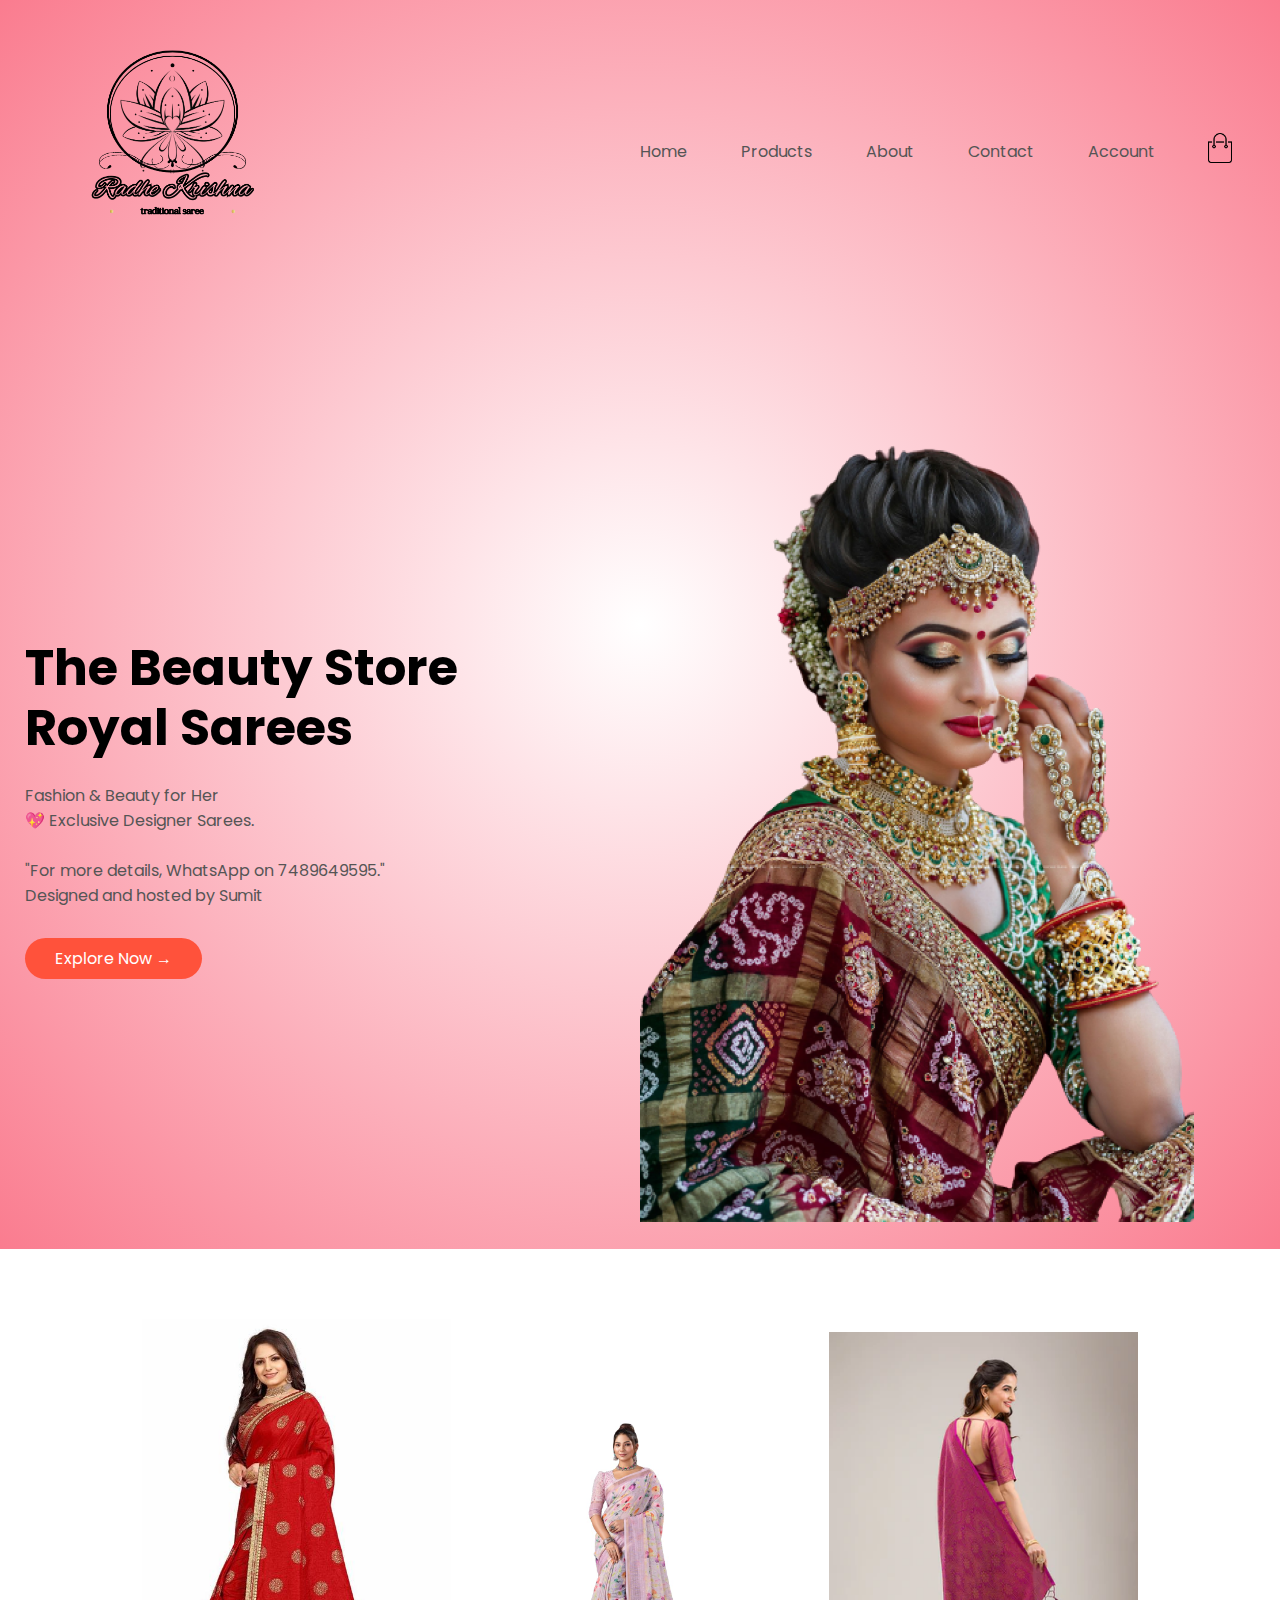
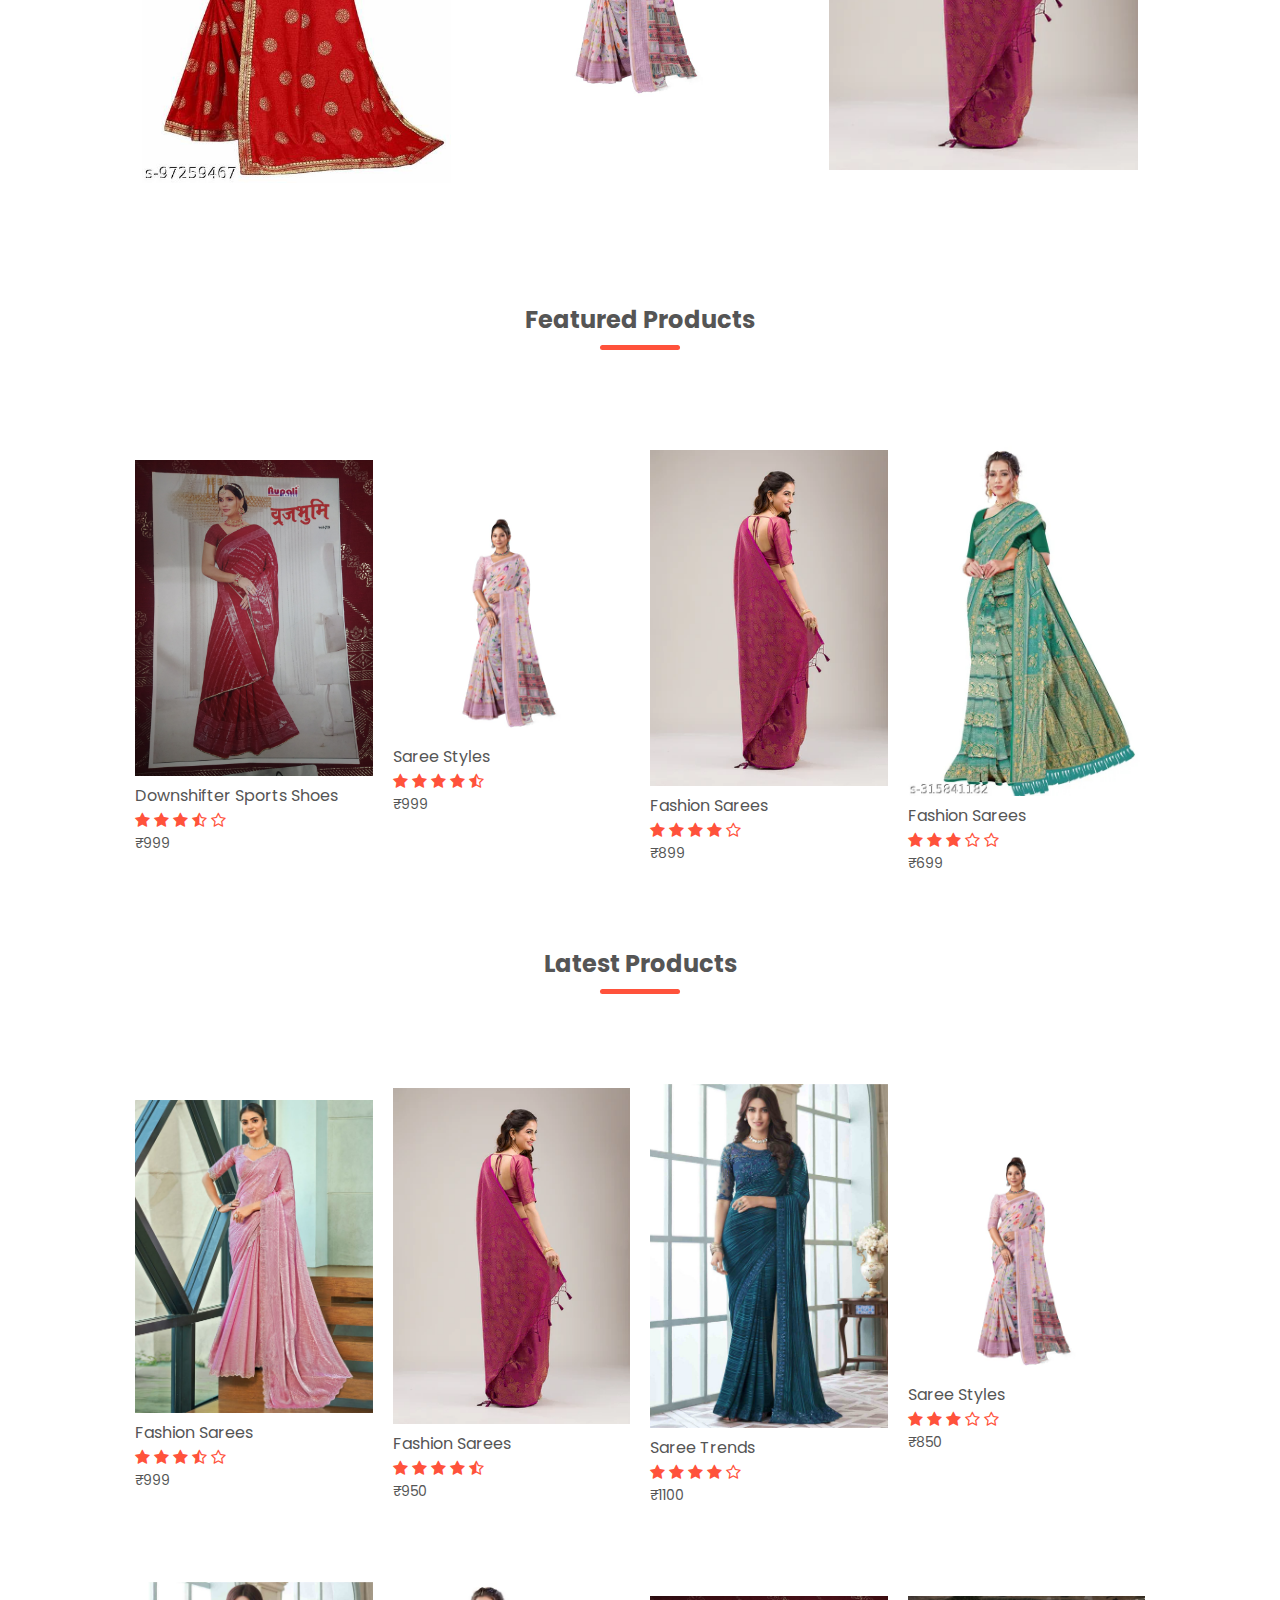
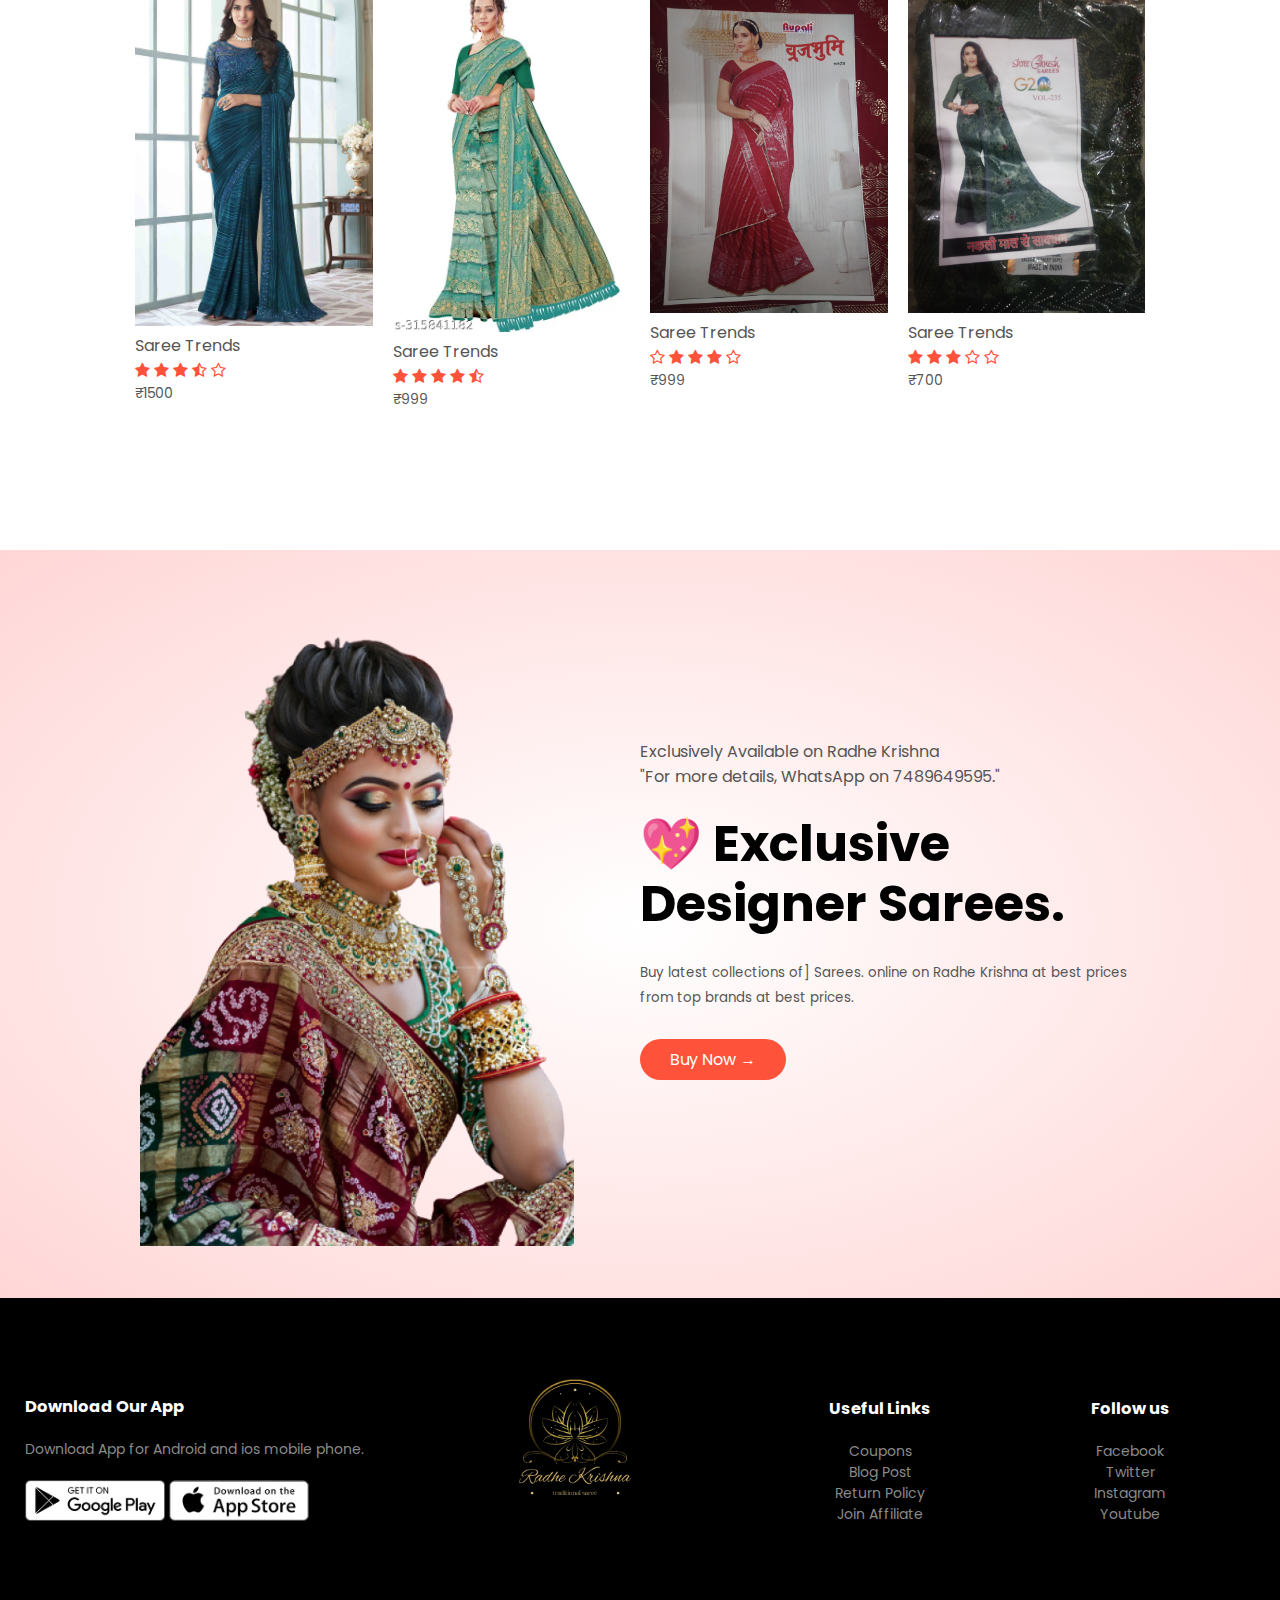
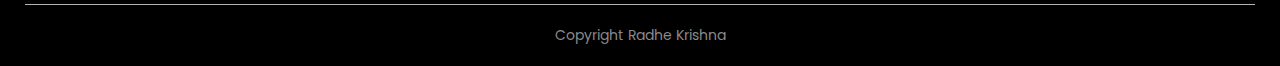
<file: index.html>
<!DOCTYPE html>
<html>
    
    <head>
        <meta charset="utf-8">
        <meta name="viewport" content="width-device-width, initial-scale=1.0">
        <title>Radhe Krishna | Ladies Fashion website</title>
        <link rel="stylesheet" href="style.css">
        <link rel="preconnect" href="https://fonts.gstatic.com">
        <link href="https://fonts.googleapis.com/css2?family=Poppins:wght@200;300;400;500;600;700&display=swap" rel="stylesheet">
        <!--added a cdn link by searching font awesome4 cdn and getting this link from https://www.bootstrapcdn.com/fontawesome/ this url*/-->
        <link rel="stylesheet" href="https://stackpath.bootstrapcdn.com/font-awesome/4.7.0/css/font-awesome.min.css">

    </head>
    <body>
        <div class ="header">
        <div class="container">
            <div class="navbar">
                <div class="logo">
                    <a href="index.html"><img src="images/logo.png" width="255px"></a>
                </div>
                <nav>
                    <ul id="MenuItems">
                        <li><a href="index.html">Home</a></li>
                         <li><a href="products.html">Products</a></li>
                         <li><a href="">About</a></li>
                         <li><a href="">Contact</a></li>
                         <li><a href="account.html">Account</a></li>

                    </ul>
                </nav>
                <a href="cart.html"><img src="images/cart.png" width="30px" height="30px"></a>
                <img src="images/menu.png" class="menu-icon" onClick="menutoggle()" >
            </div>
            <div class="row">
                <div class="col-2">
                    <h1>The Beauty Store <br>Royal Sarees </h1>
                    <p>Fashion & Beauty for Her<br>💖 Exclusive Designer Sarees.</p><br>
                    <h4>"For more details, WhatsApp on 7489649595."  </h4>
                    <h4>Designed and hosted by Sumit  </h4>
                    <a href="products.html" class="btn">Explore Now &#8594;</a>
                </div>
                <div class="col-2">
                    <img src="images/image1.png">
                </div>
            </div>
        </div>
    </div>
        
        <!------------------------------ featured categories------------------------------>
        <div class="categories">
            <div class="small-container">
                <div class="row">
                <div class="col-3">
                    <img src="images/category-1.jpg">
                </div>
                <div class="col-3">
                    <img src="images/category-2.jpg">
                </div>
                <div class="col-3">
                    <img src="images/category-3 (2).png">
                </div>
            </div>
            </div>
        </div>
        
        <!------------------------------ featured Products------------------------------>
        <div class="small-container">
            <h2 class="title" >Featured Products</h2>
                <div class="row">
                    <div class="col-4">
                        <a href="products-details.html"><img src="images/product-11.jpg"></a>
                        <a href="products-details.html"><h4>Downshifter Sports Shoes</h4></a>
                        <div class="rating">
                            <!--(before this added awesome4 cdn font link to the head)added a cdn link by searching font awesome4 icon and from the site  search the star entering the first option and getting a link of this fa-star*-->
                            <i class="fa fa-star" ></i>
                            <i class="fa fa-star" ></i>
                            <i class="fa fa-star" ></i>
                            <i class="fa fa-star-half-o" ></i>
                            <i class="fa fa-star-o" ></i>
                        </div>
                        <p>₹999</p>
                    </div>
                    <div class="col-4">
                        <a href="products-details.html"><img src="images/product-2.jpg"></a>
                        <h4>Saree Styles</h4>
                        <div class="rating">
                            <i class="fa fa-star" ></i>
                            <i class="fa fa-star" ></i>
                            <i class="fa fa-star" ></i>
                            <i class="fa fa-star" ></i>
                            <i class="fa fa-star-half-o" ></i>
                        </div>
                        <p>₹999</p>
                    </div>
                    <div class="col-4">
                        <a href="products-details.html"><img src="images/product-3.png"></a>
                        <h4>Fashion Sarees</h4>
                        <div class="rating">
                            <i class="fa fa-star" ></i>
                            <i class="fa fa-star" ></i>
                            <i class="fa fa-star" ></i>
                            <i class="fa fa-star" ></i>
                            <i class="fa fa-star-o" ></i>
                        </div>
                        <p>₹899</p>
                    </div>
                    <div class="col-4">
                        <a href="products-details.html"><img src="images/product-10.jpg"></a>
                        <h4>Fashion Sarees</h4>
                        <div class="rating">
                            <i class="fa fa-star" ></i>
                            <i class="fa fa-star" ></i>
                            <i class="fa fa-star" ></i>
                            <i class="fa fa-star-o" ></i>
                            <i class="fa fa-star-o" ></i>
                        </div>
                        <p>₹699</p>
                    </div>  
                </div>
            
            
             <h2 class="title" >Latest Products</h2>
                <div class="row">
                    <div class="col-4">
                        <a href="products-details.html"><img src="images/product-5.jpg"></a>
                        <h4>Fashion Sarees</h4>
                        <div class="rating">
                            <!--(before this added awesome4 cdn font link to the head)added a cdn link by searching font awesome4 icon and from the site  search the star entering the first option and getting a link of this fa-star*-->
                            <i class="fa fa-star" ></i>
                            <i class="fa fa-star" ></i>
                            <i class="fa fa-star" ></i>
                            <i class="fa fa-star-half-o" ></i>
                            <i class="fa fa-star-o" ></i>
                        </div>
                        <p>₹999</p>
                    </div>
                    <div class="col-4">
                        <a href="products-details.html"><img src="images/product-3.png"></a>
                        <h4>Fashion Sarees</h4>
                        <div class="rating">
                            <i class="fa fa-star" ></i>
                            <i class="fa fa-star" ></i>
                            <i class="fa fa-star" ></i>
                            <i class="fa fa-star" ></i>
                            <i class="fa fa-star-half-o" ></i>
                        </div>
                        <p>₹950</p>
                    </div>
                    <div class="col-4">
                        <a href="products-details.html"><img src="images/product-7.jpg"></a>
                        <h4>Saree Trends</h4>
                        <div class="rating">
                            <i class="fa fa-star" ></i>
                            <i class="fa fa-star" ></i>
                            <i class="fa fa-star" ></i>
                            <i class="fa fa-star" ></i>
                            <i class="fa fa-star-o" ></i>
                        </div>
                        <p>₹1100</p>
                    </div>
                    <div class="col-4">
                        <a href="products-details.html"><img src="images/product-2.jpg"></a>
                        <h4>Saree Styles</h4>
                        <div class="rating">
                            <i class="fa fa-star" ></i>
                            <i class="fa fa-star" ></i>
                            <i class="fa fa-star" ></i>
                            <i class="fa fa-star-o" ></i>
                            <i class="fa fa-star-o" ></i>
                        </div>
                        <p>₹850</p>
                    </div>  
                </div>
            <!--new row for the latest product-->
                <div class="row">
                    <div class="col-4">
                        <a href="products-details.html"><img src="images/product-7.jpg"></a>
                        <h4>Saree Trends</h4>
                        <div class="rating">
                            <!--(before this added awesome4 cdn font link to the head)added a cdn link by searching font awesome4 icon and from the site  search the star entering the first option and getting a link of this fa-star*-->
                            <i class="fa fa-star" ></i>
                            <i class="fa fa-star" ></i>
                            <i class="fa fa-star" ></i>
                            <i class="fa fa-star-half-o" ></i>
                            <i class="fa fa-star-o" ></i>
                        </div>
                        <p>₹1500</p>
                    </div>
                    <div class="col-4">
                        <a href="products-details.html"><img src="images/product-10.jpg"></a>
                        <h4>Saree Trends</h4>
                        <div class="rating">
                            <i class="fa fa-star" ></i>
                            <i class="fa fa-star" ></i>
                            <i class="fa fa-star" ></i>
                            <i class="fa fa-star" ></i>
                            <i class="fa fa-star-half-o" ></i>
                        </div>
                        <p>₹999</p>
                    </div>
                    <div class="col-4">
                        <a href="products-details.html"><img src="images/product-11.jpg"></a>
                        <h4>Saree Trends</h4>
                        <div class="rating">
                            <i class="fa fa-star-o" ></i>
                            <i class="fa fa-star" ></i>
                            <i class="fa fa-star" ></i>
                            <i class="fa fa-star" ></i>
                            <i class="fa fa-star-o" ></i>
                        </div>
                        <p>₹999</p>
                    </div>
                    <div class="col-4">
                        <a href="products-details.html"><img src="images/product-12.jpg"></a>
                        <h4>Saree Trends</h4>
                        <div class="rating">
                            <i class="fa fa-star" ></i>
                            <i class="fa fa-star" ></i>
                            <i class="fa fa-star" ></i>
                            <i class="fa fa-star-o" ></i>
                            <i class="fa fa-star-o" ></i>
                        </div>
                        <p>₹700</p>
                    </div>  
                </div>
            </div>
        
        <!--------------------------`   offer   --------------------------------->
        <div class="offer">
            <div class="small-container">
                <div class="row">
                    <div class="col-2">
                        <img src="images/image1.png" class="offer-img">
                    </div>
                    <div class="col-2">
                        <p>Exclusively Available on Radhe Krishna<br>
                            "For more details, WhatsApp on 7489649595."  </p>
                        <h1>💖 Exclusive Designer Sarees.</h1>
                        <small> Buy latest collections of] Sarees. online on Radhe Krishna at best prices from top brands  at best prices. </small><br>
                        <a href="products.html" class="btn">Buy Now &#8594;</a>
                    </div>
                </div>
            </div>
        </div>
        
        
        
        <!------------------------------Testimonial---------------------------------->

        <!----------------------------------Brands------------------------------------>

        
        
        <!----------------------------------footer------------------------------------->
        <div class ="footer">
        <div class="container">
            
            <div class="row">
                <div class="footer-col-1">
                    <h3>Download Our App</h3>
                    <p>Download App for Android and ios mobile phone.</p>
                    <div class="app-logo">
                        <img src="images/play-store.png" alt="">
                        <img src="images/app-store.png" alt="">
                    </div>
                </div>
                <div class="footer-col-2">
                    <img src="images/logo-white.png">
                    
                </div>
                <div class="footer-col-3">
                    <h3>Useful Links</h3>
                   <ul>
                       <li>Coupons</li>
                       <li>Blog Post</li>
                       <li>Return Policy</li>
                       <li>Join Affiliate</li>
                    </ul>
                </div>
                <div class="footer-col-4">
                    <h3>Follow us</h3>
                   <ul>
                       <li>Facebook</li>
                       <li>Twitter</li>
                       <li>Instagram</li>
                       <li>Youtube</li>
                    </ul>
                </div>
                
            </div>
            
            <hr><!--horizontal line-->
            <p class="copyright">Copyright Radhe Krishna</p>
            
        </div>
    </div>
        
        
        <!-----------------------------------js for toggle menu----------------------------------------------->
        <script>
            var menuItems=document.getElementById("MenuItems");
            
            MenuItems.style.maxHeight="0px";
            function menutoggle(){
                if(MenuItems.style.maxHeight == "0px"){
                    MenuItems.style.maxHeight="200px";
                }
                else{
                    MenuItems.style.maxHeight="0px";
                }
            }
        </script>
    </body>
</html>
</file>
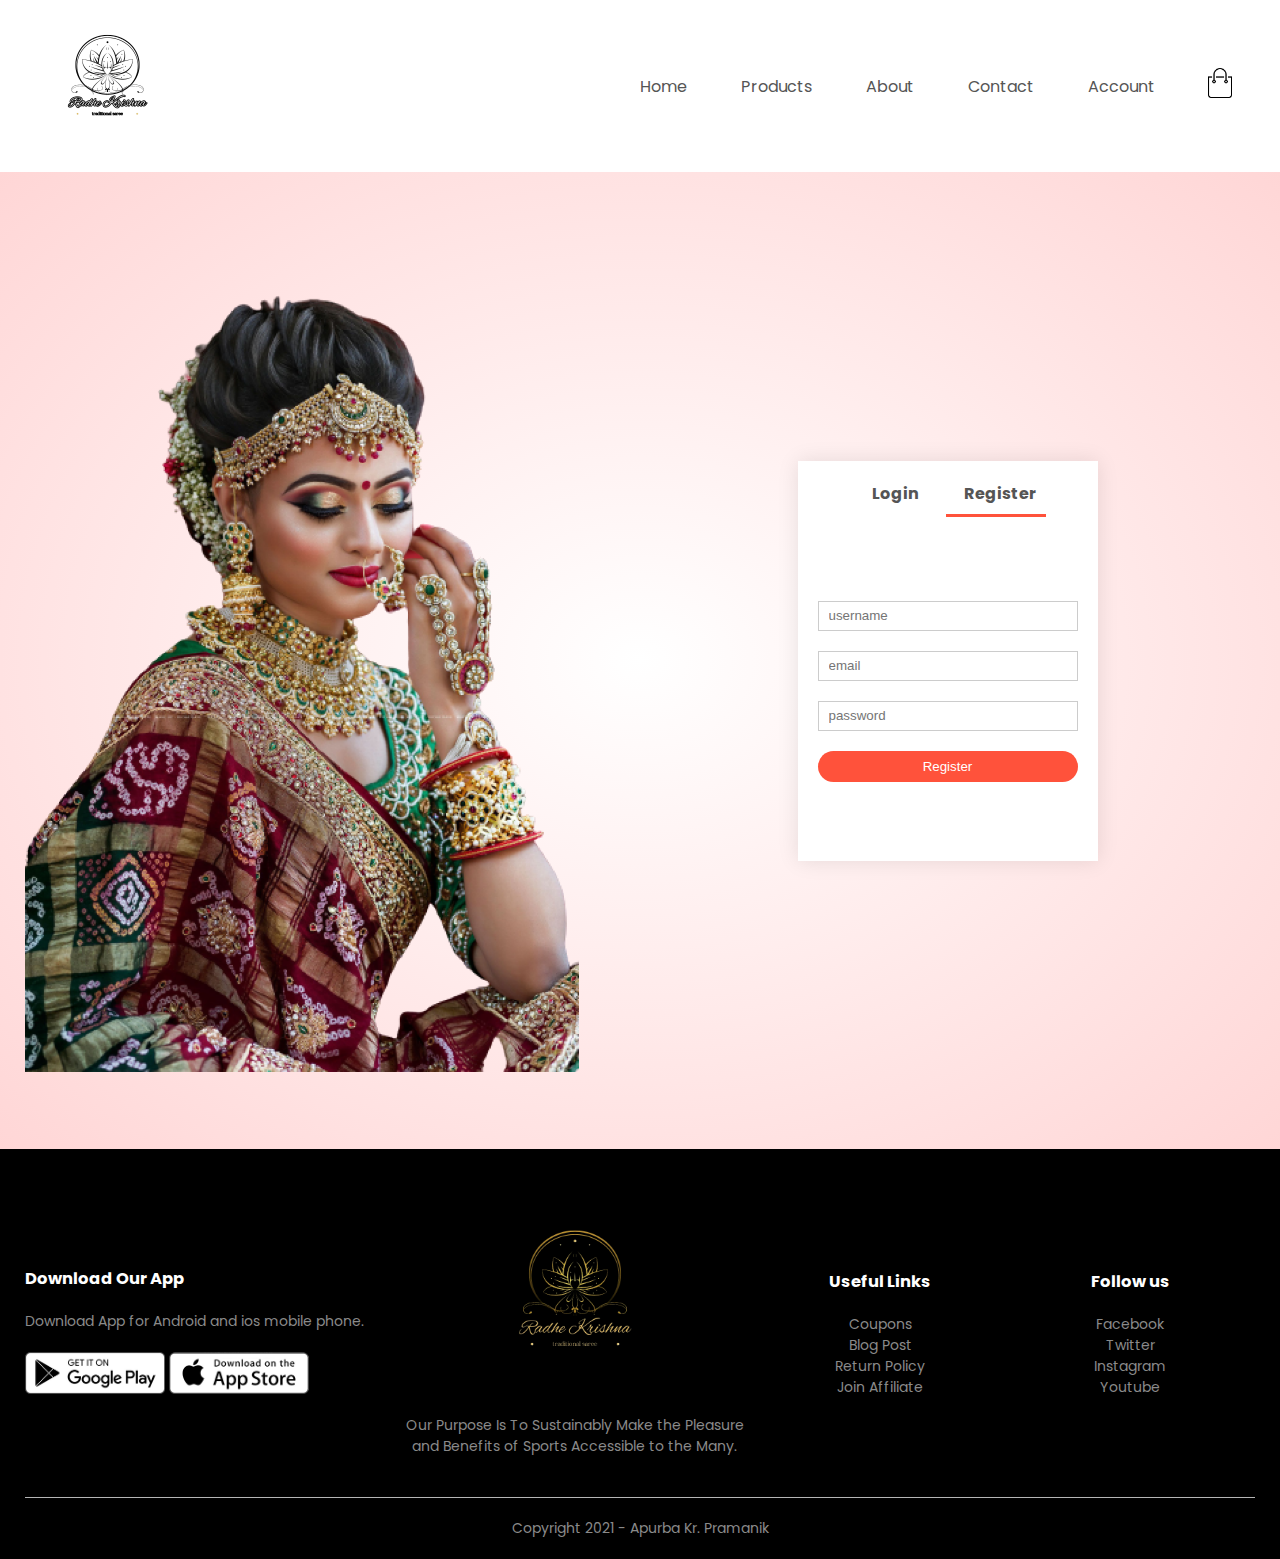
<file: account.html>
<!DOCTYPE html>
<html>
    
    <head>
        <meta charset="utf-8">
        <meta name="viewport" content="width-device-width, initial-scale=1.0">
        <title>All Products - Redstore</title>
        <link rel="stylesheet" href="style.css">
        <link rel="preconnect" href="https://fonts.gstatic.com">
        <link href="https://fonts.googleapis.com/css2?family=Poppins:wght@200;300;400;500;600;700&display=swap" rel="stylesheet">
        <!--added a cdn link by searching font awesome4 cdn and getting this link from https://www.bootstrapcdn.com/fontawesome/ this url*/-->
        <link rel="stylesheet" href="https://stackpath.bootstrapcdn.com/font-awesome/4.7.0/css/font-awesome.min.css">

    </head>
    <body>
        <!--<div class ="header">-->
        <div class="container">
            <div class="navbar">
                <div class="logo">
                    <a href="index.html"><img src="images/logo.png" width="125px"></a>
                </div>
                 <nav>
                    <ul id="MenuItems">
                        <li><a href="index.html">Home</a></li>
                         <li><a href="products.html">Products</a></li>
                         <li><a href="">About</a></li>
                         <li><a href="">Contact</a></li>
                         <li><a href="account.html">Account</a></li>

                    </ul>
                </nav>
                <a href="cart.html"><img src="images/cart.png" width="30px" height="30px"></a>
                <img src="images/menu.png" class="menu-icon" onClick="menutoggle()" >
            </div>
           
        </div>
    <!--</div>-->
    
        
        <!------------------------------ account-page details------------------------------>

        <div class="account-page">
            <div class="container">
                <div class="row">
                    <div class="col-2">
                        <img src="images/image1.png" width="100%">
                    </div>
                    <div class="col-2">
                        <div class="form-container">
                            <div class="form-btn">
                                <span onclick="login()">Login</span>
                                <span onclick="register()">Register</span>
                                <hr id="Indicator">
                            </div>
                            <form id="LoginForm">
                                <input type="text" placeholder="username">
                                <input type="password" placeholder="password">
                                <button type="submit" class="btn">Login</button>
                                <a href="">Forgot password</a>
                            </form>
                            
                            <form id="RegForm">
                                <input type="text" placeholder="username">
                                <input type="email" placeholder="email">
                                <input type="password" placeholder="password">
                                <button type="submit" class="btn">Register</button>
                            </form>
                        </div>
                    </div>
                </div>
                    
            </div>
        </div>
        
       
        <!----------------------------------footer------------------------------------->
        <div class ="footer">
        <div class="container">
            
            <div class="row">
                <div class="footer-col-1">
                    <h3>Download Our App</h3>
                    <p>Download App for Android and ios mobile phone.</p>
                    <div class="app-logo">
                        <img src="images/play-store.png" alt="">
                        <img src="images/app-store.png" alt="">
                    </div>
                </div>
                <div class="footer-col-2">
                    <img src="images/logo-white.png">
                    <p>Our Purpose Is To Sustainably Make the Pleasure and Benefits of Sports Accessible to the Many.</p>
                </div>
                <div class="footer-col-3">
                    <h3>Useful Links</h3>
                   <ul>
                       <li>Coupons</li>
                       <li>Blog Post</li>
                       <li>Return Policy</li>
                       <li>Join Affiliate</li>
                    </ul>
                </div>
                <div class="footer-col-4">
                    <h3>Follow us</h3>
                   <ul>
                       <li>Facebook</li>
                       <li>Twitter</li>
                       <li>Instagram</li>
                       <li>Youtube</li>
                    </ul>
                </div>
                
            </div>
            
            <hr><!--horizontal line-->
            <p class="copyright">Copyright 2021 - Apurba Kr. Pramanik</p>
            
        </div>
    </div>
        
        
        <!-----------------------------------js for toggle menu-------------------------------------->
        <script>
            var menuItems=document.getElementById("MenuItems");
            
            MenuItems.style.maxHeight="0px";
            function menutoggle(){
                if(MenuItems.style.maxHeight == "0px"){
                    MenuItems.style.maxHeight="200px";
                }
                else{
                    MenuItems.style.maxHeight="0px";
                }
            }
        </script>
        
                <!-----------------------------------js for toggle form-------------------------------------->
        <script>
            var LoginForm=document.getElementById("LoginForm");
            var RegForm=document.getElementById("RegForm");
            var Indicator=document.getElementById("Indicator");
            
            function register(){
                RegForm.style.transform="translateX(0px)";
                LoginForm.style.transform="translateX(0px)";
                Indicator.style.transform="translateX(100px)"
            }
            function login(){
                RegForm.style.transform="translateX(300px)";
                LoginForm.style.transform="translateX(300px)";
                Indicator.style.transform="translateX(0px)";
            }
        </script>

    </body>
</html>
</file>
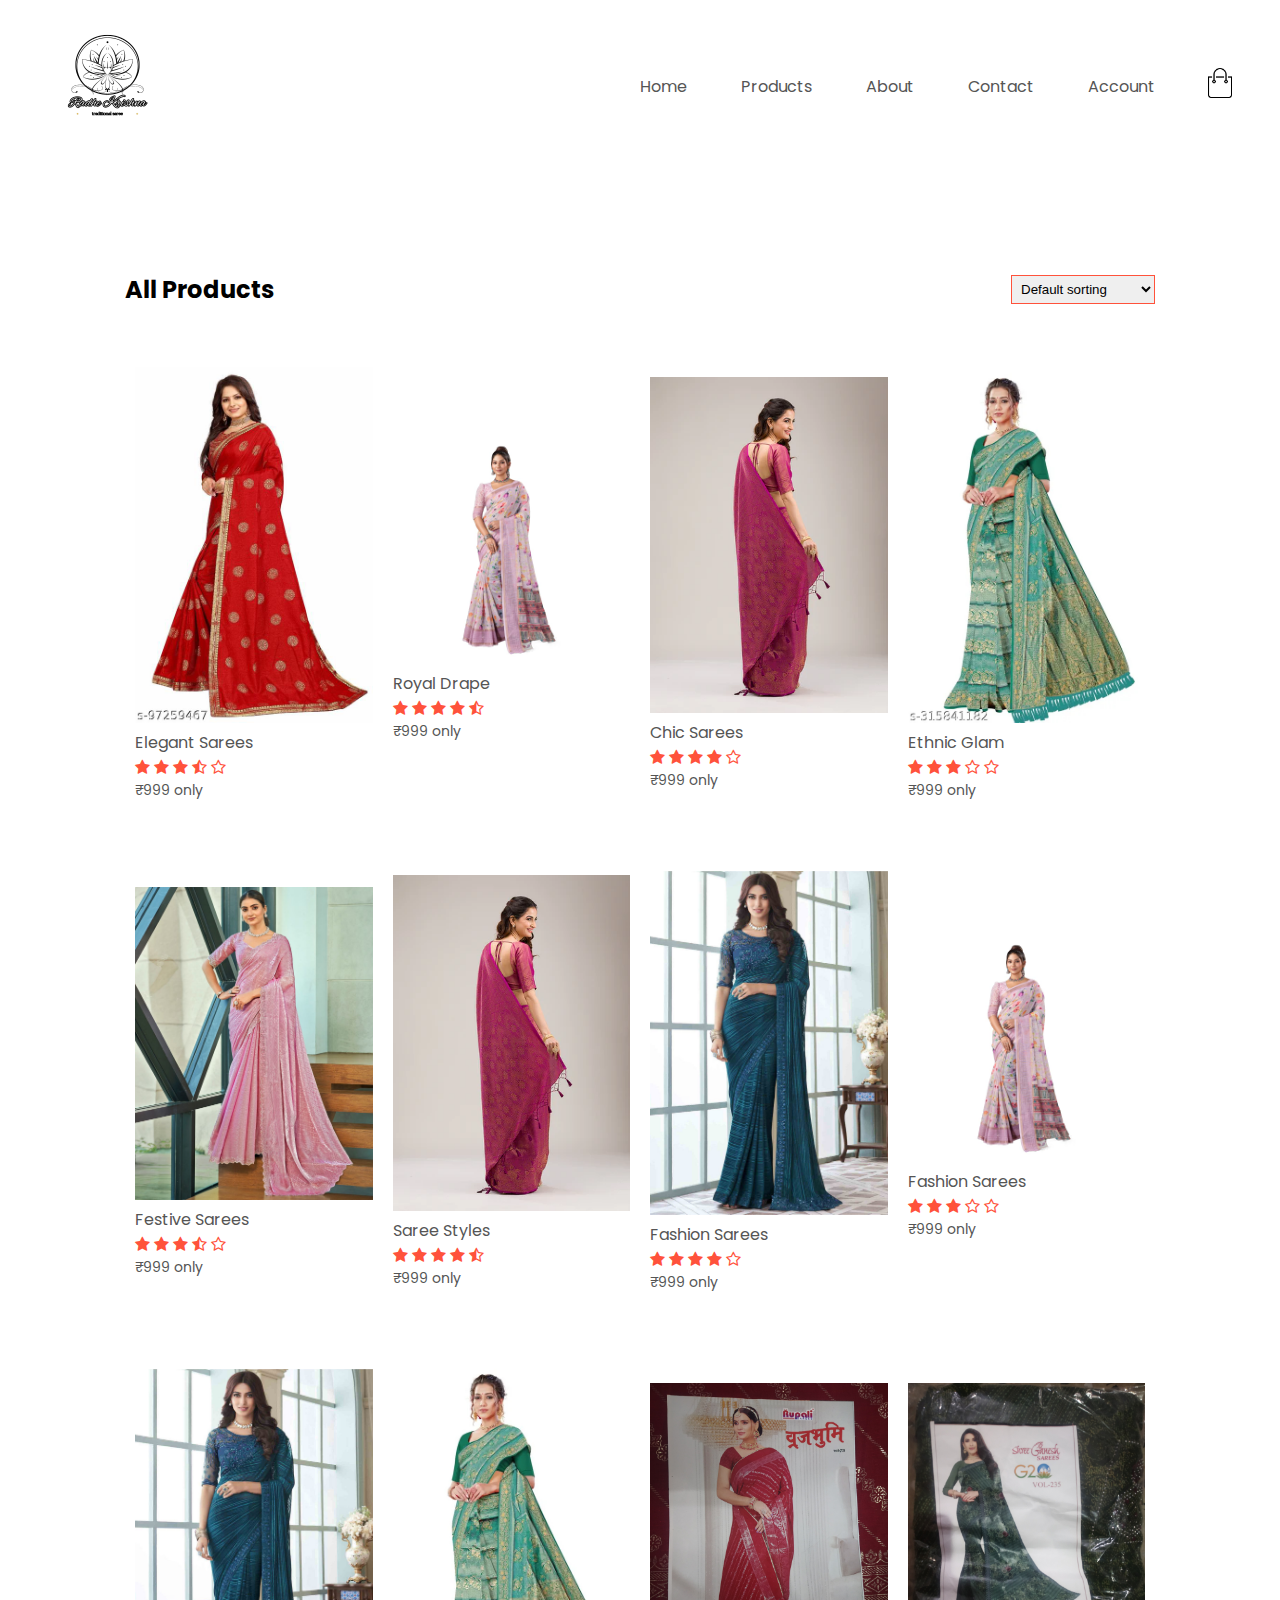
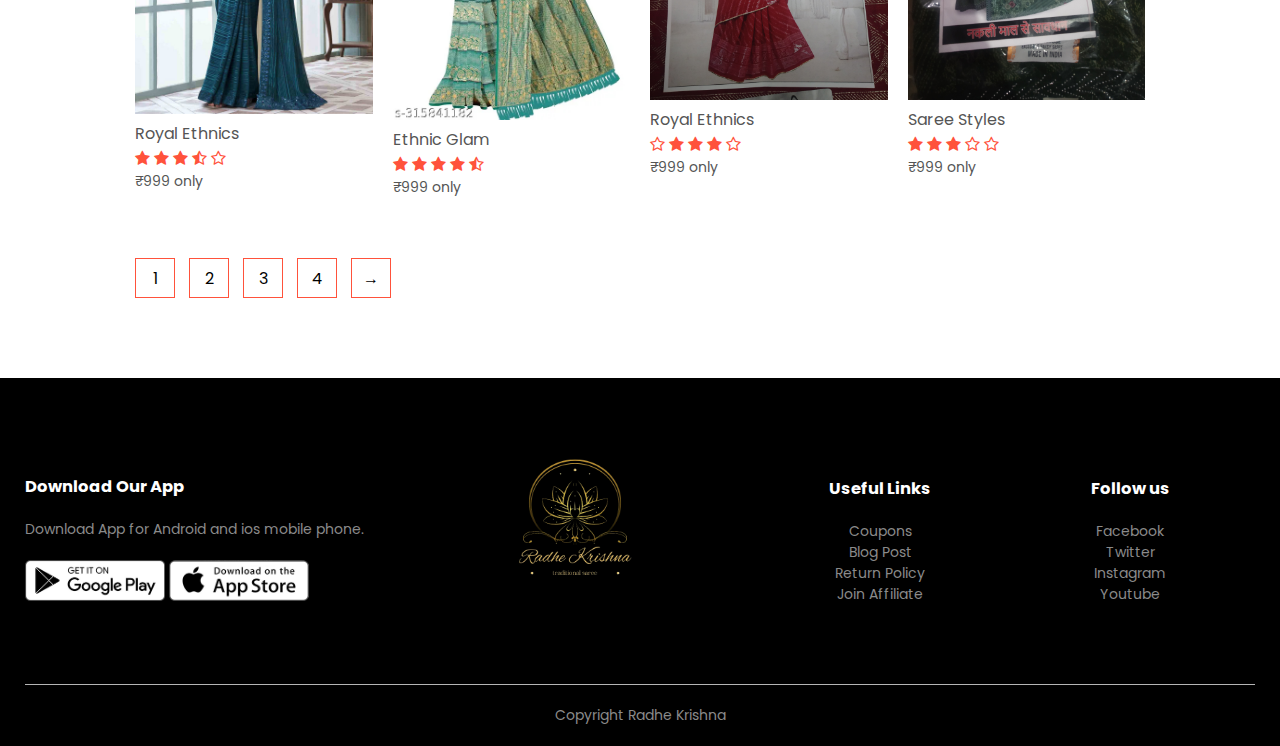
<file: products.html>
<!DOCTYPE html>
<html>
    
    <head>
        <meta charset="utf-8">
        <meta name="viewport" content="width-device-width, initial-scale=1.0">
        <title>All Products - Radhe Krishna</title>
        <link rel="stylesheet" href="style.css">
        <link rel="preconnect" href="https://fonts.gstatic.com">
        <link href="https://fonts.googleapis.com/css2?family=Poppins:wght@200;300;400;500;600;700&display=swap" rel="stylesheet">
        <!--added a cdn link by searching font awesome4 cdn and getting this link from https://www.bootstrapcdn.com/fontawesome/ this url*/-->
        <link rel="stylesheet" href="https://stackpath.bootstrapcdn.com/font-awesome/4.7.0/css/font-awesome.min.css">

    </head>
    <body>
        <!--<div class ="header">-->
        <div class="container">
            <div class="navbar">
                <div class="logo">
                    <a href="index.html"><img src="images/logo.png" width="125px"></a>
                </div>
               <nav>
                    <ul id="MenuItems">
                        <li><a href="index.html">Home</a></li>
                         <li><a href="products.html">Products</a></li>
                         <li><a href="">About</a></li>
                         <li><a href="">Contact</a></li>
                         <li><a href="account.html">Account</a></li>

                    </ul>
                </nav>
                <a href="cart.html"><img src="images/cart.png" width="30px" height="30px"></a>
                <img src="images/menu.png" class="menu-icon" onClick="menutoggle()" >
            </div>
           
        </div>
    <!--</div>-->
    
        
        <!------------------------------ Products------------------------------>
        <div class="small-container">
            <div class="row row-2">
                <h2>All Products</h2>
                <select>
                    <option>Default sorting</option>
                    <option>Short by price</option>
                    <option>Short by popularity</option>
                    <option>Short by rating</option>
                    <option>Short by sale</option>
                </select>
            </div>
            
            
            <!--<h2 class="title" >Featured Products</h2>-->
            <div class="row">
                    <div class="col-4">
                        <a href="products-details.html"><img src="images/product-1.jpg"></a>
                        <a href="products-details.html"><h4>Elegant Sarees</h4></a>
                        <div class="rating">
                            
                            <i class="fa fa-star" ></i>
                            <i class="fa fa-star" ></i>
                            <i class="fa fa-star" ></i>
                            <i class="fa fa-star-half-o" ></i>
                            <i class="fa fa-star-o" ></i>
                        </div>
                        <p>₹999 only</p>
                    </div>
                    <div class="col-4">
                        <a href="products-details.html"><img src="images/product-2.jpg"></a>
                        <h4>Royal Drape</h4>
                        <div class="rating">
                            <i class="fa fa-star" ></i>
                            <i class="fa fa-star" ></i>
                            <i class="fa fa-star" ></i>
                            <i class="fa fa-star" ></i>
                            <i class="fa fa-star-half-o" ></i>
                        </div>
                        <p>₹999 only</p>
                    </div>
                    <div class="col-4">
                        <a href="products-details.html"><img src="images/product-3.png"></a>
                        <h4>Chic Sarees</h4>
                        <div class="rating">
                            <i class="fa fa-star" ></i>
                            <i class="fa fa-star" ></i>
                            <i class="fa fa-star" ></i>
                            <i class="fa fa-star" ></i>
                            <i class="fa fa-star-o" ></i>
                        </div>
                        <p>₹999 only</p>
                    </div>
                    <div class="col-4">
                        <a href="products-details.html"><img src="images/product-10.jpg"></a>
                        <h4>Ethnic Glam</h4>
                        <div class="rating">
                            <i class="fa fa-star" ></i>
                            <i class="fa fa-star" ></i>
                            <i class="fa fa-star" ></i>
                            <i class="fa fa-star-o" ></i>
                            <i class="fa fa-star-o" ></i>
                        </div>
                        <p>₹999 only</p>
                    </div>  
                </div>
            
            <!-------------- new row----------------->
            
            <div class="row">
                    <div class="col-4">
                        <a href="products-details.html"><img src="images/product-5.jpg"></a>
                        <h4>Festive Sarees</h4>
                        <div class="rating">
                            
                            <i class="fa fa-star" ></i>
                            <i class="fa fa-star" ></i>
                            <i class="fa fa-star" ></i>
                            <i class="fa fa-star-half-o" ></i>
                            <i class="fa fa-star-o" ></i>
                        </div>
                        <p>₹999 only</p>
                    </div>
                    <div class="col-4">
                        <a href="products-details.html"><img src="images/product-3.png"></a>
                        <h4>Saree Styles</h4>
                        <div class="rating">
                            <i class="fa fa-star" ></i>
                            <i class="fa fa-star" ></i>
                            <i class="fa fa-star" ></i>
                            <i class="fa fa-star" ></i>
                            <i class="fa fa-star-half-o" ></i>
                        </div>
                        <p>₹999 only</p>
                    </div>
                    <div class="col-4">
                        <a href="products-details.html"><img src="images/product-7.jpg"></a>
                        <h4>Fashion Sarees</h4>
                        <div class="rating">
                            <i class="fa fa-star" ></i>
                            <i class="fa fa-star" ></i>
                            <i class="fa fa-star" ></i>
                            <i class="fa fa-star" ></i>
                            <i class="fa fa-star-o" ></i>
                        </div>
                        <p>₹999 only</p>
                    </div>
                    <div class="col-4">
                        <a href="products-details.html"><img src="images/product-2.jpg"></a>
                        <h4>Fashion Sarees</h4>
                        <div class="rating">
                            <i class="fa fa-star" ></i>
                            <i class="fa fa-star" ></i>
                            <i class="fa fa-star" ></i>
                            <i class="fa fa-star-o" ></i>
                            <i class="fa fa-star-o" ></i>
                        </div>
                        <p>₹999 only</p>
                    </div>  
                </div>
            <!--new row for the latest product-->
                <div class="row">
                    <div class="col-4">
                        <a href="products-details.html"><img src="images/product-7.jpg"></a>
                        <h4>Royal Ethnics</h4>
                        <div class="rating">
                            
                            <i class="fa fa-star" ></i>
                            <i class="fa fa-star" ></i>
                            <i class="fa fa-star" ></i>
                            <i class="fa fa-star-half-o" ></i>
                            <i class="fa fa-star-o" ></i>
                        </div>
                        <p>₹999 only</p>
                    </div>
                    <div class="col-4">
                        <a href="products-details.html"><img src="images/product-10.jpg"></a>
                        <h4>Ethnic Glam</h4>
                        <div class="rating">
                            <i class="fa fa-star" ></i>
                            <i class="fa fa-star" ></i>
                            <i class="fa fa-star" ></i>
                            <i class="fa fa-star" ></i>
                            <i class="fa fa-star-half-o" ></i>
                        </div>
                        <p>₹999 only</p>
                    </div>
                    <div class="col-4">
                        <a href="products-details.html"><img src="images/product-11.jpg"></a>
                        <h4>Royal Ethnics</h4>
                        <div class="rating">
                            <i class="fa fa-star-o" ></i>
                            <i class="fa fa-star" ></i>
                            <i class="fa fa-star" ></i>
                            <i class="fa fa-star" ></i>
                            <i class="fa fa-star-o" ></i>
                        </div>
                        <p>₹999 only</p>
                    </div>
                    <div class="col-4">
                        <a href="products-details.html"><img src="images/product-12.jpg"></a>
                        <h4>Saree Styles</h4>
                        <div class="rating">
                            <i class="fa fa-star" ></i>
                            <i class="fa fa-star" ></i>
                            <i class="fa fa-star" ></i>
                            <i class="fa fa-star-o" ></i>
                            <i class="fa fa-star-o" ></i>
                        </div>
                        <p>₹999 only</p>
                    </div>  
                </div>
            
            <div class="page-btn">
                <span>1</span>
                <span>2</span>
                <span>3</span>
                <span>4</span>
                <span>&#8594;</span>
            </div>
            
        </div>
        
        
        <!----------------------------------footer------------------------------------->
        <div class ="footer">
            <div class="container">
                
                <div class="row">
                    <div class="footer-col-1">
                        <h3>Download Our App</h3>
                        <p>Download App for Android and ios mobile phone.</p>
                        <div class="app-logo">
                            <img src="images/play-store.png" alt="">
                            <img src="images/app-store.png" alt="">
                        </div>
                    </div>
                    <div class="footer-col-2">
                        <img src="images/logo-white.png">
                        
                    </div>
                    <div class="footer-col-3">
                        <h3>Useful Links</h3>
                       <ul>
                           <li>Coupons</li>
                           <li>Blog Post</li>
                           <li>Return Policy</li>
                           <li>Join Affiliate</li>
                        </ul>
                    </div>
                    <div class="footer-col-4">
                        <h3>Follow us</h3>
                       <ul>
                           <li>Facebook</li>
                           <li>Twitter</li>
                           <li>Instagram</li>
                           <li>Youtube</li>
                        </ul>
                    </div>
                    
                </div>
                
                <hr><!--horizontal line-->
                <p class="copyright">Copyright Radhe Krishna</p>
                
            </div>
        </div>
        
        
        <!-----------------------------------js for toggle menu----------------------------------------------->
        <script>
            var menuItems=document.getElementById("MenuItems");
            
            MenuItems.style.maxHeight="0px";
            function menutoggle(){
                if(MenuItems.style.maxHeight == "0px"){
                    MenuItems.style.maxHeight="200px";
                }
                else{
                    MenuItems.style.maxHeight="0px";
                }
            }
        </script>
    </body>
</html>
</file>
<file: style.css>
*{
    margin: 0;
    padding: 0;
    box-sizing: border-box;
}
body{
    font-family: 'Poppins', sans-serif;
}
/*nav maenu on the left as a unordered list*/
.navbar{
    display:flex;
    align-items: center;
    padding:20px;
}
/*nav maenu on the right as a unordered list*/
nav{
    flex: 1;
    text-align: right;
}
/*nav maenu on the right as a list but without bullet*/
nav ul{
    display: inline-block;
    list-style-type: none;   
}
/*nav maenu on the right as a vertically list with 50px gapping with each with underline*/
nav ul li{
    display: inline-block;
    margin-right: 50px;   
}
/*nav maenu on the right as a vertically list with 50px gapping with each without underline*/
a{
    text-decoration: none;
    color: #555;
}
p{
    color: #555;
}
.container{
    max-width: 1300px;
    margin: auto;
    padding-left: 25px;
    padding-right: 25px;
}
.row{
    display: flex;
    align-items: center;
    flex-wrap: wrap;
    justify-content: space-around;
}

.col-2{
    flex-basis: 50%;
    min-width: 300px;
}
.col-2 img{
    max-width: 90%;
    padding: 20px 0;
} 

.col-2 h1{
    font-size: 50px;
    line-height: 60px;
    margin: 25px 0;
}

.btn{
    display: inline-block;
    background: #ff523b;
    color: #fff;
    padding:8px 30px;
    margin: 30px 0px;
    border-radius: 30px;
    transition:background 0.5s;
}
.btn:hover{
    background: #563434;
}
.header{
    background: radial-gradient(#fff, #fa7c8f);
}
.header .row{
    margin-top: 70px;
}

.categories{
    margin: 70px 0;
}
.col-3{
    flex-basis: 30%;
    min-width: 250px;
    margin-bottom: 30px;
}

.col-3 img{
   width: 100%;
}

.small-container{
    max-width: 1080px;
    margin: auto;
    padding-left: 25px;
    padding-right: 25px;   
}
.col-4{
    flex-basis: 25%;
    padding: 10px;
    min-width: 200px;
    margin-bottom: 50px;
    transition: transform 0.5s;
}
.col-4 img{
    width:100%;
}
.title{
    text-align: center;
    margin: 0 auto 80px;
    position: relative;
    line-height: 60px;
    color: #555;
}
.title::after{
    content: '';
    background: #ff523b;
    width: 80px;
    height: 5px;
    border-radius: 5px;
    position: absolute;
    bottom: 0;
    left: 50%;
    transform: translateX(-50%);
}
h4{
    color: #555;
    font-weight: normal;
}
.col-4 p{
    font-size: 14px;
}
.rating .fa{
    color: #ff523b;
}
.col-4:hover{
    transform:translateY(-5px);
}

/*-----------------------offer -----------------------*/
.offer{
    background: radial-gradient(#fff, #ffd6d6);
    margin-top: 80px;
    padding: 30px 0;
}

.col-2 .offer-img{
    padding: 15px;
    ;
}
small{
    color:#555;
}

/*-----------------------Testimonial -----------------------*/
.testimonial{
    padding-top: 100px;
}
.testimonial .col-3{
    text-align: center;
    padding: 40px 20px;
    box-shadow: 0 0 20px 0px rgba(0,0,0,0.1);
    cursor: pointer;
    transition: transform 0.5s;
}
.testimonial .col-3 img{
    width:50px;
    margin-top: 20px;
    border-radius: 50%;/*square images converted to round shape box*/
}
.testimonial .col-3:hover{
    transform: translateY(-10px);
}
.fa.fa-quote-left{
    font-size: 34px;
    color: #ff523b;
}
.col-3 p{
    font-size: 12px;
    margin: 12px 0;
    color: #777;
}
.testimonial .col-3 h3{
    font-weight: 600;
    color: #555;
    font-size: 16px;
}

/*-----------------------Brands -----------------------*/
.brands{
    margin: 100px auto;
}
.col-5{
    width: 100px;
}
.col-5 img{
    width: 100%;
    cursor: pointer;
    filter: grayscale(100%);
}
.col-5 img:hover{
    filter: grayscale(0);
}

/*-----------------------Footer -----------------------*/
.footer{
    background:#000; /*black;*/
    color: #8a8a8a;
    font-size: 14px;
    padding:60px 0 20px;
}

.footer p{
    color: #8a8a8a;
}

.footer h3{
    color:#fff;
    margin-bottom: 20px;
}
.footer-col-1, .footer-col-2,.footer-col-3,.footer-col-4{
    min-width: 250px;
    margin-bottom: 20px;
}
.footer-col-1{
    flex-basis: 30%;
}
.footer-col-2{
    flex: 1;
    text-align: center;
}
.footer-col-2 img{
    width: 180px;
    margin-bottom: 20px;
}
.footer-col-3,.footer-col-4{
    flex-basis: 12%;
    text-align: center;
}
ul{
    list-style-type: none;   
}
.app-logo{
    margin-top: 20px;
}
.app-logo img{
    width: 140px;
}

.footer hr{
    border: none;
    background: #b5b5b5;
    height: 1px;
    margin: 20px 0;
}
.copyright{
    text-align: center;
}



.menu-icon{
    width: 28px;
    margin-left: 20px;  
    display:none;
}

/*-----------------------media query for menu -----------------------*/
@media only screen and (max-width:800px){
    nav ul{
        position: absolute;
        top:70px;
        left: 0;
        background: #333;
        width: 100%;
        overflow: hidden;
        transition: max-height 0.5s;
        
    }
    nav ul li{
        display: block;
        margin-right: 50px;
        margin-top: 10px;
        margin-bottom: 10px;
    }
    nav ul li a{
        color: #fff;
    }
    .menu-icon{ 
        display:block;
        cursor: pointer;
    }
}

/*-----------------------media query for less than 600 screen size(mobile device) -----------------------*/
@media only screen and (max-width:600px){
    .row{
        text-align: center;
    }
    .col-2 .col-3 .col-4{
        flex-basis: 100%;
    }
    .single-product .row{
        text-align: left;
    }
    .single-product .col-2{
        padding: 20px 0;
    }
    .single-product h1{
        font-size: 20px;
        line-height: 32px;
    }
    .cart-info p{
        display: none;
    }
    

}

/*--------------------all products-----------------------------------------------*/
.row-2{
    justify-content: space-between;
    margin:100px auto 50px;
}
select{
    border:1px solid #ff523b;
    padding: 5px;
}
select:focus{
    outline: none;
}

.page-btn{
    margin: 0 auto 80px;
}
.page-btn span{
    display: inline-block;
    border:1px solid #ff523b;
    margin-left: 10px;
    width: 40px;
    height: 40px;
    text-align: center;
    line-height: 40px;
    cursor: pointer;
}
.page-btn span:hover{
    background: #ff523b;
    color: #fff;
}


/*-----------------------single product details -----------------------*/

.single-product{
    margin-top: 80px;
}
.single-product .col-2 img{
    padding:0;
}
.single-product .col-2{
    padding:20px;
}
.single-product h4{
    margin: 20px 0;
    font-size: 22px;
    font-weight: bold;
}
.single-product select{
    display: block;
    padding: 10px;
    margin-top: 20px;
}
.single-product input{
    width: 50px;
    height: 40px;
    padding-left: 10px;
    font-size: 20px;
    margin-right: 10px;
    border: apx solid #ff523b;
}
input:focus{
    outline: none;
}
.single-product .fa{
    color:#ff523b;
    margin-left: 10px;
}
.small-img-row{
   display:flex;
    justify-content: space-between;
}
.small-img-col{
    flex-basis: 24%;
    cursor: pointer;
}




        /*------------------------------ cart items ------------------------------*/
.cart-page{
    margin: 80px auto;
}

table{
    width: 100%;
    border-collapse: collapse;
}

.cart-info{
    display:flex;
    flex-wrap: wrap;
}
th{
    text-align: left;
    padding: 5px;
    color: #fff;
    background: #ff523b;
    font-weight: normal;
}
td{
    padding: 10px 5px;
}

td input{
    width: 40px;
    height: 30px;
    padding: 5px;
}
td a{
    color: #ff523b;
}
td img{
    width: 80px;
    height: 80px;
    margin-right: 10px;
}
.total-price{
    display: flex;
    justify-content: flex-end;
}
.total-price table{
    border-top: 3px solid #ff523b;
    width: 100%;
    max-width: 400px;
}
td:last-child{
    text-align: right;
}
th:last-child{
    text-align: right;
}


        /*------------------------------ account-page ------------------------------*/
.account-page{
    padding: 50px 0;
    background: radial-gradient(#fff, #ffd6d6);
}
.form-container{
    background: #fff;
    width:300px;
    height: 400px;
    position: relative;
    text-align: center;
    padding: 20px 0;
    margin: auto;
    box-shadow: 0 0 20px 0px rgba(0,0,0,0.1);
    overflow: hidden;
}

.form-container span{
    font-weight: bold;
    padding: 0 10px;
    color: #555;
    cursor: pointer;
    width: 100px;
    display: inline-block;
}

.form-btn{
    display:inline-block;
}
.form-container form{
    max-width: 300px;
    padding: 0 20px;
    position: absolute;
    top: 130px;
    transition: transform 1s;
}

form input{
    width: 100%;
    height: 30px;
    margin: 10px 0;
    padding: 0 10px;
    border: 1px solid #ccc;
}

form .btn{
    width: 100%;
    border:none;
    cursor:pointer;
    margin:10px 0;
}
form .btn:focus{
    outline: none;
}

#LoginForm{
    left: -300px;
}
#RegForm{
    left: 0;
}
form a{
    font-size: 12px;
}

#Indicator{
    width: 100px;
    border: none;
    background: #ff523b;
    height: 3px;
    margin-top: 8px;
    transform: translateX(100px);
    transition: transform 1s;

}
</file>
